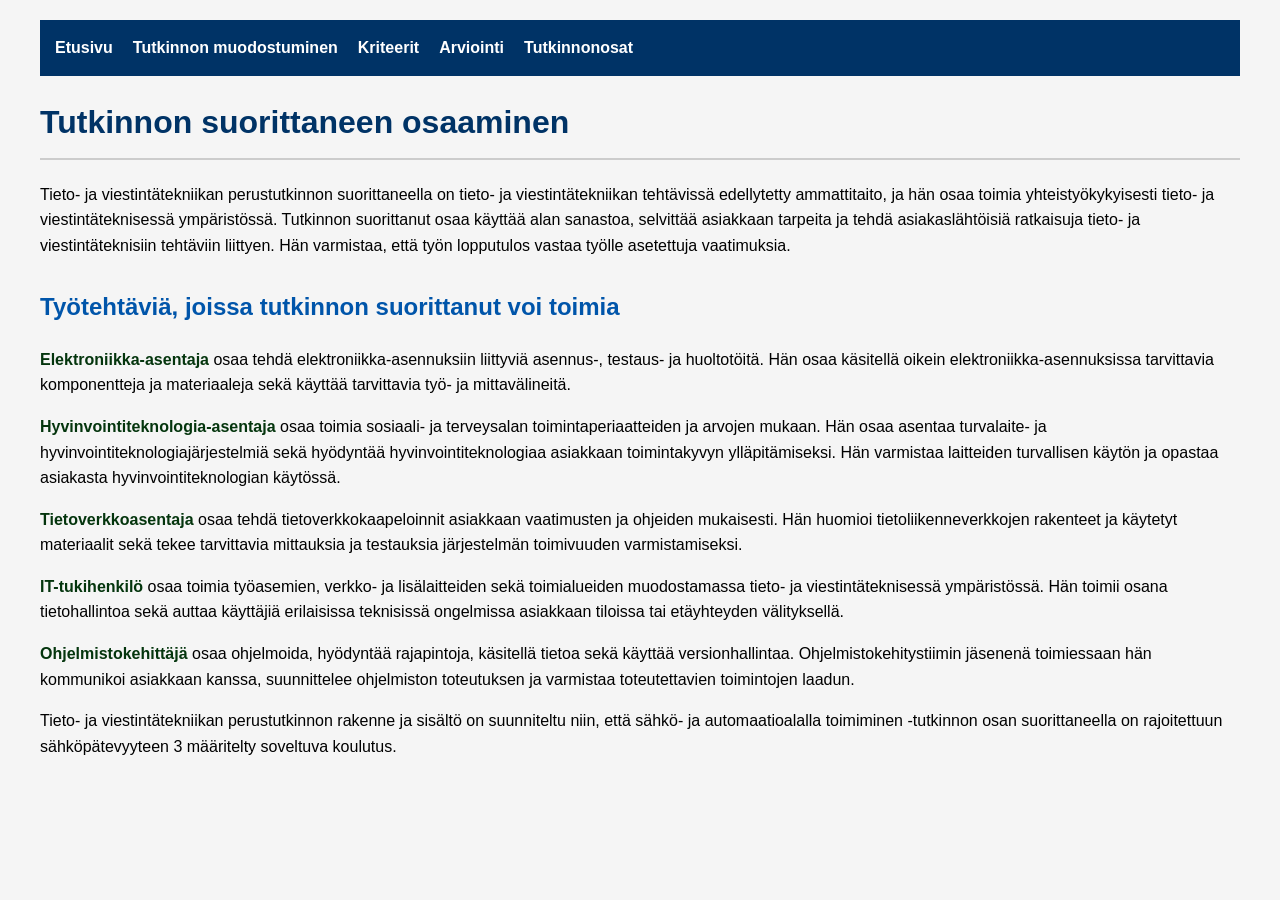
<file: index.html>
<!DOCTYPE html>
<html lang="fi">
<head>
    <meta charset="UTF-8">
    <meta name="viewport" content="width=device-width, initial-scale=1.0">
    <title>Tutkinnon suorittaneen osaaminen</title>
    <link rel="stylesheet" href="style.css">
</head>
<body>
    <nav>
    <a href="index.html">Etusivu</a>
    <a href="tutkinnon-muodostuminen.html">Tutkinnon muodostuminen</a>
    <a href="kriteerit.html">Kriteerit</a>
    <a href="osaamisen-arviointi.html">Arviointi</a>
    <a href="tutkinnonosat.html">Tutkinnonosat</a>
    
    </nav>

    <h1> Tutkinnon suorittaneen osaaminen</h1>

    <p>
        Tieto- ja viestintätekniikan perustutkinnon suorittaneella on tieto- ja viestintätekniikan tehtävissä edellytetty ammattitaito, ja hän osaa toimia yhteistyökykyisesti tieto- ja viestintäteknisessä ympäristössä. Tutkinnon suorittanut osaa käyttää alan sanastoa, selvittää asiakkaan tarpeita ja tehdä asiakaslähtöisiä ratkaisuja tieto- ja viestintäteknisiin tehtäviin liittyen. Hän varmistaa, että työn lopputulos vastaa työlle asetettuja vaatimuksia.
    </p>

    <h2>Työtehtäviä, joissa tutkinnon suorittanut voi toimia</h2>
    <p>
        <strong>Elektroniikka-asentaja</strong> osaa tehdä elektroniikka-asennuksiin liittyviä asennus-, testaus- ja huoltotöitä. Hän osaa käsitellä oikein elektroniikka-asennuksissa tarvittavia komponentteja ja materiaaleja sekä käyttää tarvittavia työ- ja mittavälineitä.
    </p>

    <p>
        <strong>Hyvinvointiteknologia-asentaja</strong> osaa toimia sosiaali- ja terveysalan toimintaperiaatteiden ja arvojen mukaan. Hän osaa asentaa turvalaite- ja hyvinvointiteknologiajärjestelmiä sekä hyödyntää hyvinvointiteknologiaa asiakkaan toimintakyvyn ylläpitämiseksi. Hän varmistaa laitteiden turvallisen käytön ja opastaa asiakasta hyvinvointiteknologian käytössä.
    </p>
    <p>
        <strong>Tietoverkkoasentaja</strong> osaa tehdä tietoverkkokaapeloinnit asiakkaan vaatimusten ja ohjeiden mukaisesti. Hän huomioi tietoliikenneverkkojen rakenteet ja käytetyt materiaalit sekä tekee tarvittavia mittauksia ja testauksia järjestelmän toimivuuden varmistamiseksi.
    </p>
    <p>
        <strong>IT-tukihenkilö</strong> osaa toimia työasemien, verkko- ja lisälaitteiden sekä toimialueiden muodostamassa tieto- ja viestintäteknisessä ympäristössä. Hän toimii osana tietohallintoa sekä auttaa käyttäjiä erilaisissa teknisissä ongelmissa asiakkaan tiloissa tai etäyhteyden välityksellä.
    </p>
    
    <p>
        <strong>Ohjelmistokehittäjä</strong> osaa ohjelmoida, hyödyntää rajapintoja, käsitellä tietoa sekä käyttää versionhallintaa. Ohjelmistokehitystiimin jäsenenä toimiessaan hän kommunikoi asiakkaan kanssa, suunnittelee ohjelmiston toteutuksen ja varmistaa toteutettavien toimintojen laadun.
    </p>

    <p>
       Tieto- ja viestintätekniikan perustutkinnon rakenne ja sisältö on suunniteltu niin, että sähkö- ja automaatioalalla toimiminen -tutkinnon osan suorittaneella on rajoitettuun sähköpätevyyteen 3 määritelty soveltuva koulutus. 
    </p>
</body>
</html>
</file>
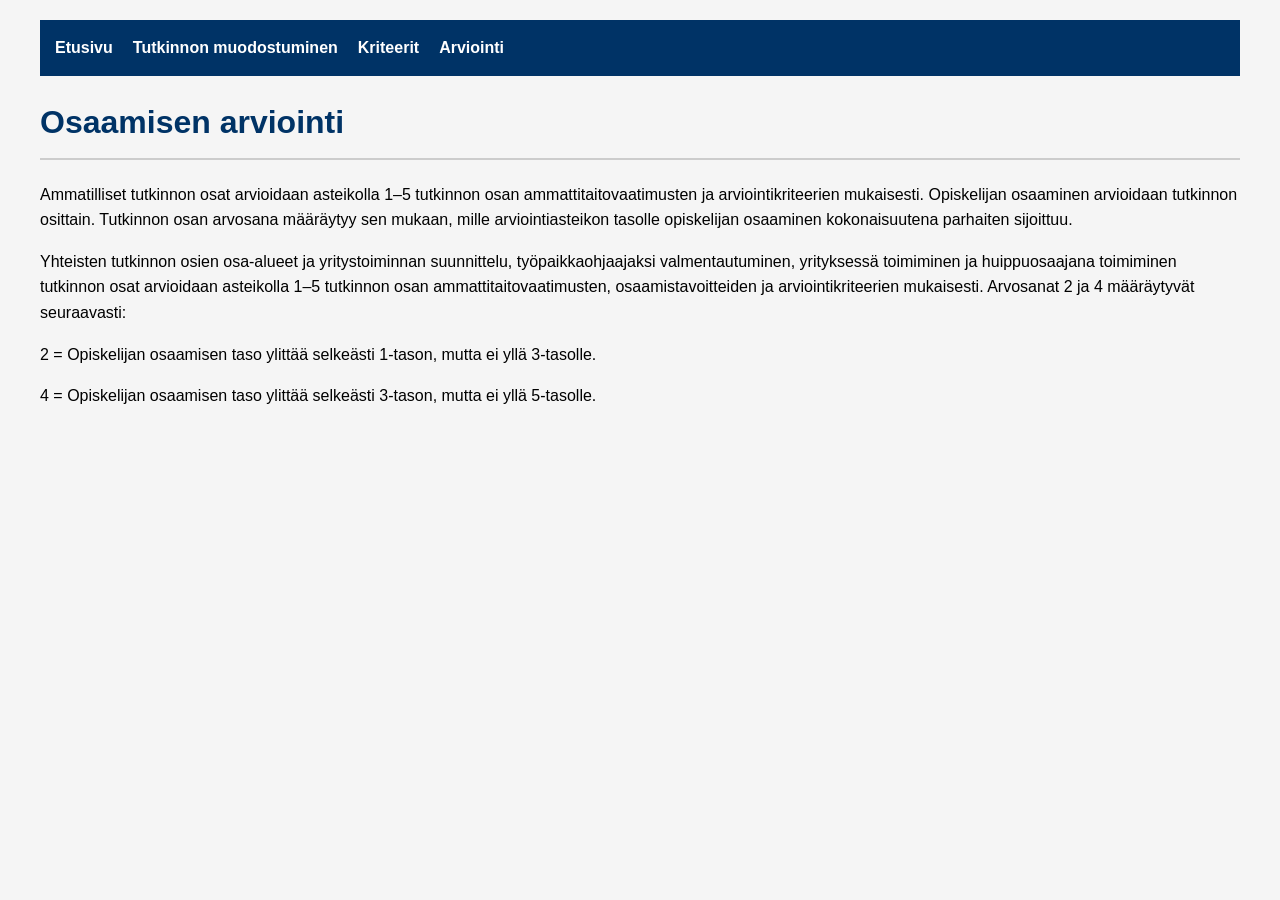
<file: osaamisen-arviointi.html>
<!DOCTYPE html>
<html lang="fi">
<head>
    <meta charset="UTF-8">
    <meta name="viewport" content="width=device-width, initial-scale=1.0">
    <title>Osaamisen arviointi</title>
    <link rel="stylesheet" href="style.css">
</head>

<body>
    <nav>
    <a href="index.html">Etusivu</a>
    <a href="tutkinnon-muodostuminen.html">Tutkinnon muodostuminen</a>
    <a href="kriteerit.html">Kriteerit</a>
    <a href="osaamisen-arviointi.html">Arviointi</a>
    
    </nav>
    
    <h1>Osaamisen arviointi</h1>

    <p>
        Ammatilliset tutkinnon osat arvioidaan asteikolla 1–5 tutkinnon osan
        ammattitaitovaatimusten ja arviointikriteerien mukaisesti. Opiskelijan
        osaaminen arvioidaan tutkinnon osittain. Tutkinnon osan arvosana
        määräytyy sen mukaan, mille arviointiasteikon tasolle opiskelijan
        osaaminen kokonaisuutena parhaiten sijoittuu.
    </p>
    <p>
        Yhteisten tutkinnon osien osa-alueet ja yritystoiminnan suunnittelu, työpaikkaohjaajaksi valmentautuminen, yrityksessä toimiminen ja huippuosaajana toimiminen tutkinnon osat arvioidaan asteikolla 1–5 tutkinnon osan ammattitaitovaatimusten, osaamistavoitteiden ja arviointikriteerien mukaisesti. Arvosanat 2 ja 4 määräytyvät seuraavasti:
    </p>
    <p>
        2 = Opiskelijan osaamisen taso ylittää selkeästi 1-tason, mutta ei yllä 3-tasolle.
    </p>
    <p>
        4 = Opiskelijan osaamisen taso ylittää selkeästi 3-tason, mutta ei yllä 5-tasolle.
    </p>
</body>

</html>
</file>
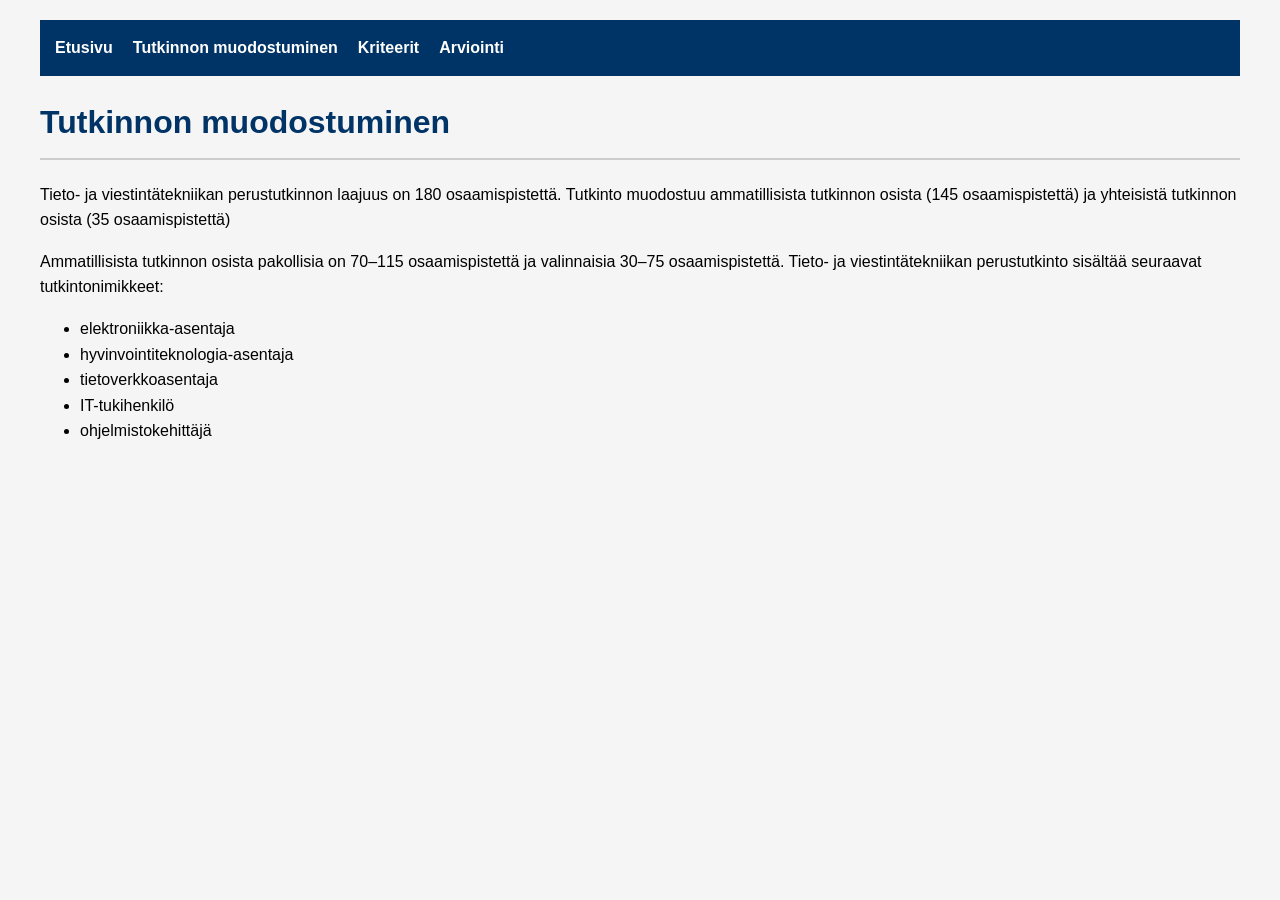
<file: tutkinnon-muodostuminen.html>
<!DOCTYPE html>
<html lang="fi">
<head>
    <meta charset="UTF-8">
    <meta name="viewport" content="width=device-width, initial-scale=1.0">
     <title>Tutkinnon muodostuminen</title>
     <link rel="stylesheet" href="style.css">
</head>

<body>
    <nav>
    <a href="index.html">Etusivu</a>
    <a href="tutkinnon-muodostuminen.html">Tutkinnon muodostuminen</a>
    <a href="kriteerit.html">Kriteerit</a>
    <a href="osaamisen-arviointi.html">Arviointi</a>
    
    </nav>

    <h1>Tutkinnon muodostuminen</h1>

    <p>
        Tieto- ja viestintätekniikan perustutkinnon laajuus on
        180 osaamispistettä. Tutkinto muodostuu ammatillisista
        tutkinnon osista (145 osaamispistettä) ja yhteisistä
        tutkinnon osista (35 osaamispistettä)
    </p>

    <p>
        Ammatillisista tutkinnon osista pakollisia on
        70–115 osaamispistettä ja valinnaisia 30–75
        osaamispistettä. Tieto- ja viestintätekniikan
        perustutkinto sisältää seuraavat tutkintonimikkeet:
    </p>

    <ul>
        <li>elektroniikka-asentaja</li>
        <li>hyvinvointiteknologia-asentaja</li>
        <li>tietoverkkoasentaja</li>
        <li>IT-tukihenkilö</li>
        <li>ohjelmistokehittäjä</li>
    </ul>
</body>

</html>
</file>
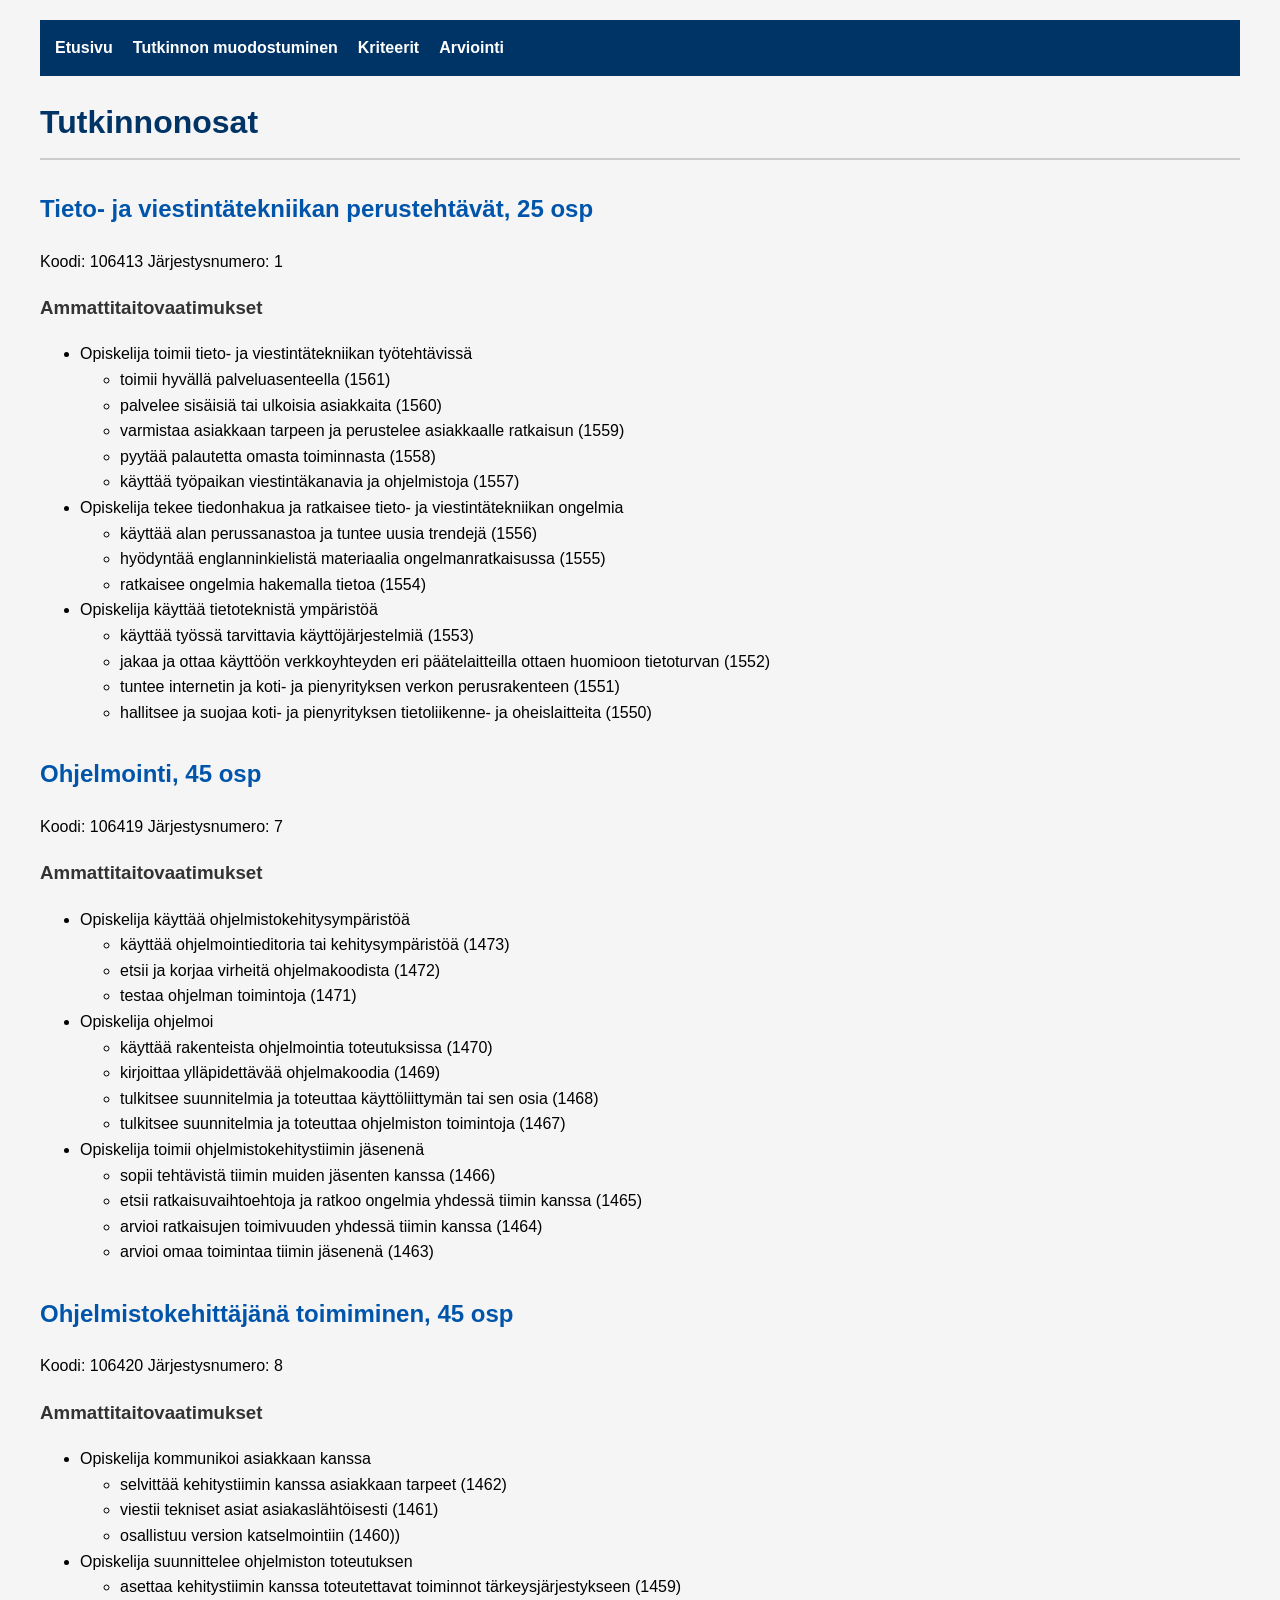
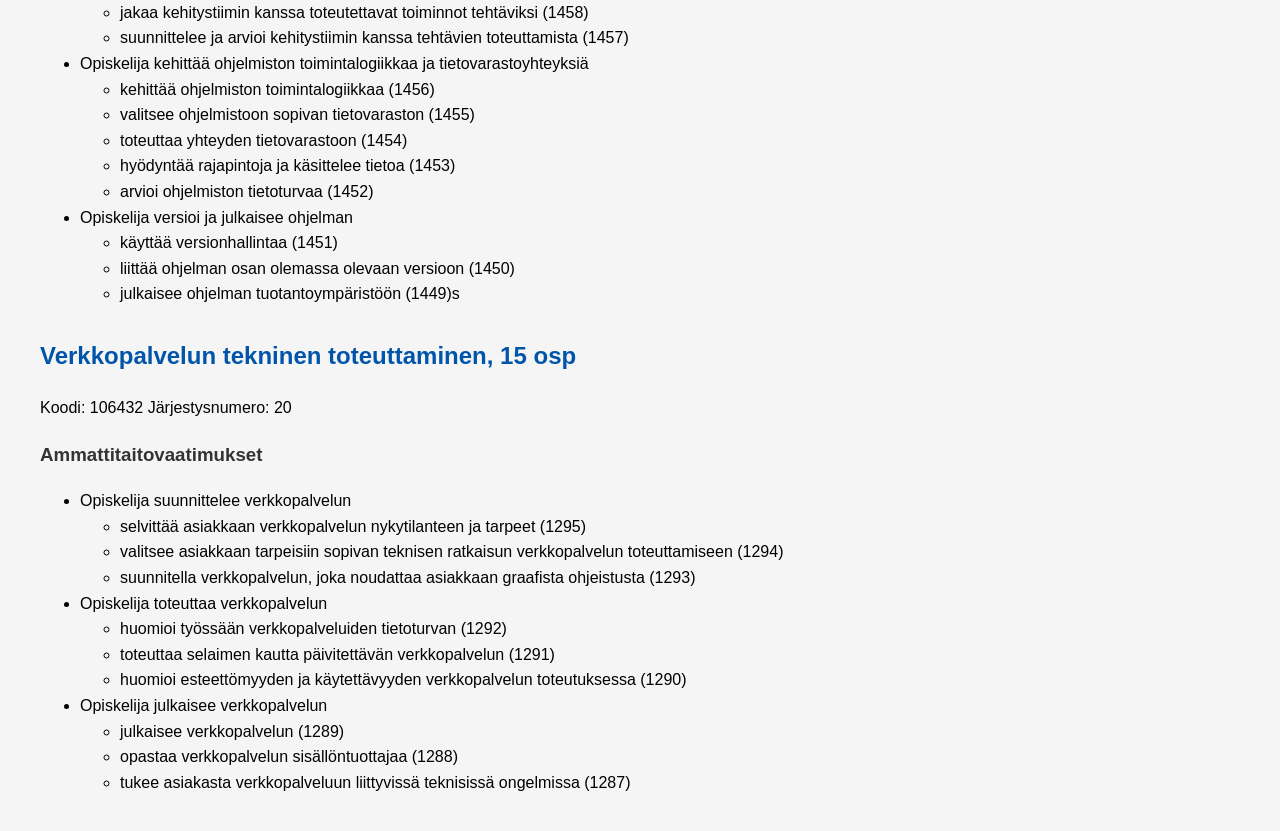
<file: tutkinnonosat.html>
<!DOCTYPE html>
<html lang="fi">
<head>
    <meta charset="UTF-8">
    <meta name="viewport" content="width=device-width, initial-scale=1.0">
    <title>Tutkinnonosat</title>
    <link rel="stylesheet" href="style.css">
</head>

<body>
    <nav>
    <a href="index.html">Etusivu</a>
    <a href="tutkinnon-muodostuminen.html">Tutkinnon muodostuminen</a>
    <a href="kriteerit.html">Kriteerit</a>
    <a href="osaamisen-arviointi.html">Arviointi</a>
    
    </nav>

    <h1>Tutkinnonosat</h1>

    <h2>Tieto- ja viestintätekniikan perustehtävät, 25 osp</h2>
    <p>
        Koodi: 106413 Järjestysnumero: 1
    </p>

    <h3>Ammattitaitovaatimukset</h3>

    <ul>
        <li>
            Opiskelija toimii tieto- ja viestintätekniikan työtehtävissä

            <ul>
                <li>toimii hyvällä palveluasenteella (1561)</li>
                <li>palvelee sisäisiä tai ulkoisia asiakkaita (1560)</li>
                <li>varmistaa asiakkaan tarpeen ja perustelee asiakkaalle ratkaisun (1559)</li>
                <li>pyytää palautetta omasta toiminnasta (1558)</li>
                <li>käyttää työpaikan viestintäkanavia ja ohjelmistoja (1557)</li>
            </ul>
            </li>

        <li>
            Opiskelija tekee tiedonhakua ja ratkaisee tieto- ja viestintätekniikan ongelmia
            <ul>
                <li>käyttää alan perussanastoa ja tuntee uusia trendejä (1556)</li>
                <li>hyödyntää englanninkielistä materiaalia ongelmanratkaisussa (1555)</li>
                <li>ratkaisee ongelmia hakemalla tietoa (1554)</li>
            </ul>
        </li>
        
        <li>
            Opiskelija käyttää tietoteknistä ympäristöä
            <ul>
                <li>käyttää työssä tarvittavia käyttöjärjestelmiä (1553)</li>
                <li>jakaa ja ottaa käyttöön verkkoyhteyden eri päätelaitteilla ottaen huomioon tietoturvan (1552)</li>
                <li>tuntee internetin ja koti- ja pienyrityksen verkon perusrakenteen (1551)</li>
                <li>hallitsee ja suojaa koti- ja pienyrityksen tietoliikenne- ja oheislaitteita (1550)</li>
            </ul>
        </li>
    </ul>

    <h2>Ohjelmointi, 45 osp</h2>
    <p>
        Koodi: 106419 Järjestysnumero: 7
    </p>
        <h3>Ammattitaitovaatimukset</h3>
        <ul>
            <li>
                Opiskelija käyttää ohjelmistokehitysympäristöä
                <ul>
                    <li>käyttää ohjelmointieditoria tai kehitysympäristöä (1473)</li>
                    <li>etsii ja korjaa virheitä ohjelmakoodista (1472)</li>
                    <li>testaa ohjelman toimintoja (1471)</li>
                </ul>
            </li>

            <li>
                Opiskelija ohjelmoi
                <ul>
                    <li>käyttää rakenteista ohjelmointia toteutuksissa (1470)</li>
                    <li>kirjoittaa ylläpidettävää ohjelmakoodia (1469)</li>
                    <li>tulkitsee suunnitelmia ja toteuttaa käyttöliittymän tai sen osia (1468)</li>
                    <li>tulkitsee suunnitelmia ja toteuttaa ohjelmiston toimintoja (1467)</li>
                </ul>
            </li>
            <li>
                Opiskelija toimii ohjelmistokehitystiimin jäsenenä
                <ul>
                    <li>sopii tehtävistä tiimin muiden jäsenten kanssa (1466)</li>
                    <li>etsii ratkaisuvaihtoehtoja ja ratkoo ongelmia yhdessä tiimin kanssa (1465)</li>
                    <li>arvioi ratkaisujen toimivuuden yhdessä tiimin kanssa (1464)</li>
                    <li>arvioi omaa toimintaa tiimin jäsenenä (1463)</li>
                </ul>
            </li>
        </ul>



               

            

    <h2>Ohjelmistokehittäjänä toimiminen, 45 osp</h2>
    <p>
        Koodi: 106420 Järjestysnumero: 8
    </p>

        <h3>Ammattitaitovaatimukset</h3>
        <ul>
            <li>
                Opiskelija kommunikoi asiakkaan kanssa
                    
                <ul>
                    <li>selvittää kehitystiimin kanssa asiakkaan tarpeet (1462)</li>
                    <li>viestii tekniset asiat asiakaslähtöisesti (1461)</li>
                    <li>osallistuu version katselmointiin (1460))</li>
                </ul>
            </li>

            <li>
                Opiskelija suunnittelee ohjelmiston toteutuksen
                <ul>
                    <li>asettaa kehitystiimin kanssa toteutettavat toiminnot tärkeysjärjestykseen (1459)</li>
                    <li>jakaa kehitystiimin kanssa toteutettavat toiminnot tehtäviksi (1458)</li>
                    <li>suunnittelee ja arvioi kehitystiimin kanssa tehtävien toteuttamista (1457)</li>
                    </ul>
            </li>

            <li>
                Opiskelija kehittää ohjelmiston toimintalogiikkaa ja tietovarastoyhteyksiä
                <ul>
                    <li>kehittää ohjelmiston toimintalogiikkaa (1456)</li>
                    <li>valitsee ohjelmistoon sopivan tietovaraston (1455)</li>
                    <li>toteuttaa yhteyden tietovarastoon (1454)</li>
                    <li>hyödyntää rajapintoja ja käsittelee tietoa (1453)</li>
                    <li>arvioi ohjelmiston tietoturvaa (1452)</li>
                    </ul>
            </li>

            <li>
                Opiskelija versioi ja julkaisee ohjelman
                <ul>
                    <li>käyttää versionhallintaa (1451)</li>
                    <li>liittää ohjelman osan olemassa olevaan versioon (1450)</li>
                    <li>julkaisee ohjelman tuotantoympäristöön (1449)s</li>
                </ul>
            </li>

                
            </ul>
            
            
            <h2>Verkkopalvelun tekninen toteuttaminen, 15 osp</h2>
            <p>
                Koodi: 106432 Järjestysnumero: 20
            </p>

            <h3>Ammattitaitovaatimukset</h3>
            <ul>
                <li>   
                    Opiskelija suunnittelee verkkopalvelun
                    <ul>
                    <li>selvittää asiakkaan verkkopalvelun nykytilanteen ja tarpeet (1295)</li>
                    <li>valitsee asiakkaan tarpeisiin sopivan teknisen ratkaisun verkkopalvelun toteuttamiseen (1294)</li>
                    <li>suunnitella verkkopalvelun, joka noudattaa asiakkaan graafista ohjeistusta (1293)</li>
                    </ul>
                </li>

                <li>
                    Opiskelija toteuttaa verkkopalvelun
                    <ul>
                    <li>huomioi työssään verkkopalveluiden tietoturvan (1292)</li>
                    <li>toteuttaa selaimen kautta päivitettävän verkkopalvelun (1291)</li>
                    <li>huomioi esteettömyyden ja käytettävyyden verkkopalvelun toteutuksessa (1290)</li>
                    </ul>
                </li>
                <li>
                    Opiskelija julkaisee verkkopalvelun
                    <ul>
                        <li>julkaisee verkkopalvelun (1289)</li>
                        <li>opastaa verkkopalvelun sisällöntuottajaa (1288)</li>
                        <li>tukee asiakasta verkkopalveluun liittyvissä teknisissä ongelmissa (1287)</li>
                    </ul>
                </li>
            </ul>

           
</body>
</html>
</file>
<file: style.css>
body {
    font-family: Arial, sans-serif;
    max-width: 1200px;
    margin: 0 auto;
    padding: 20px;
    line-height: 1.6;
    background-color: #f5f5f5;
}

h1 {
    color: #003366;
    border-bottom: 2px solid #ccc;
    padding-bottom: 10px;
}

h2 {
    color: #0055aa;
    margin-top: 30px;
}

h3 {
    color: #333;
}

p {
    margin-bottom: 15px;
}

strong {
    color: #04350d;
}

nav {
    background-color: #003366;
    padding: 15px;
    display: flex;
    gap: 20px;
    margin-bottom: 20px;
}

nav a {
    color: white;
    text-decoration: none;
    font-weight: bold;
}

nav a:hover {
    text-decoration: underline;
}

table {
    width: 100%;
    border-collapse: collapse;
    background-color: white;
}

th, td {
    border: 1px solid #ccc;
    padding: 8px;
    text-align: left;
}

th {
    background-color: #003366;
    color: white;
}

tr:nth-child(even) {
    background-color: #f0f0f0;
}

@media (max-width: 768px) {

    body {

        padding: 10px;
    }

    nav{
        flex-direction: column;
        gap: 10px;
        text-align: center;

    }

    table {
        display: block;
        overflow-x: auto;
    }
    img {
        max-width: 100%;
        height: auto;
    }



}
</file>
